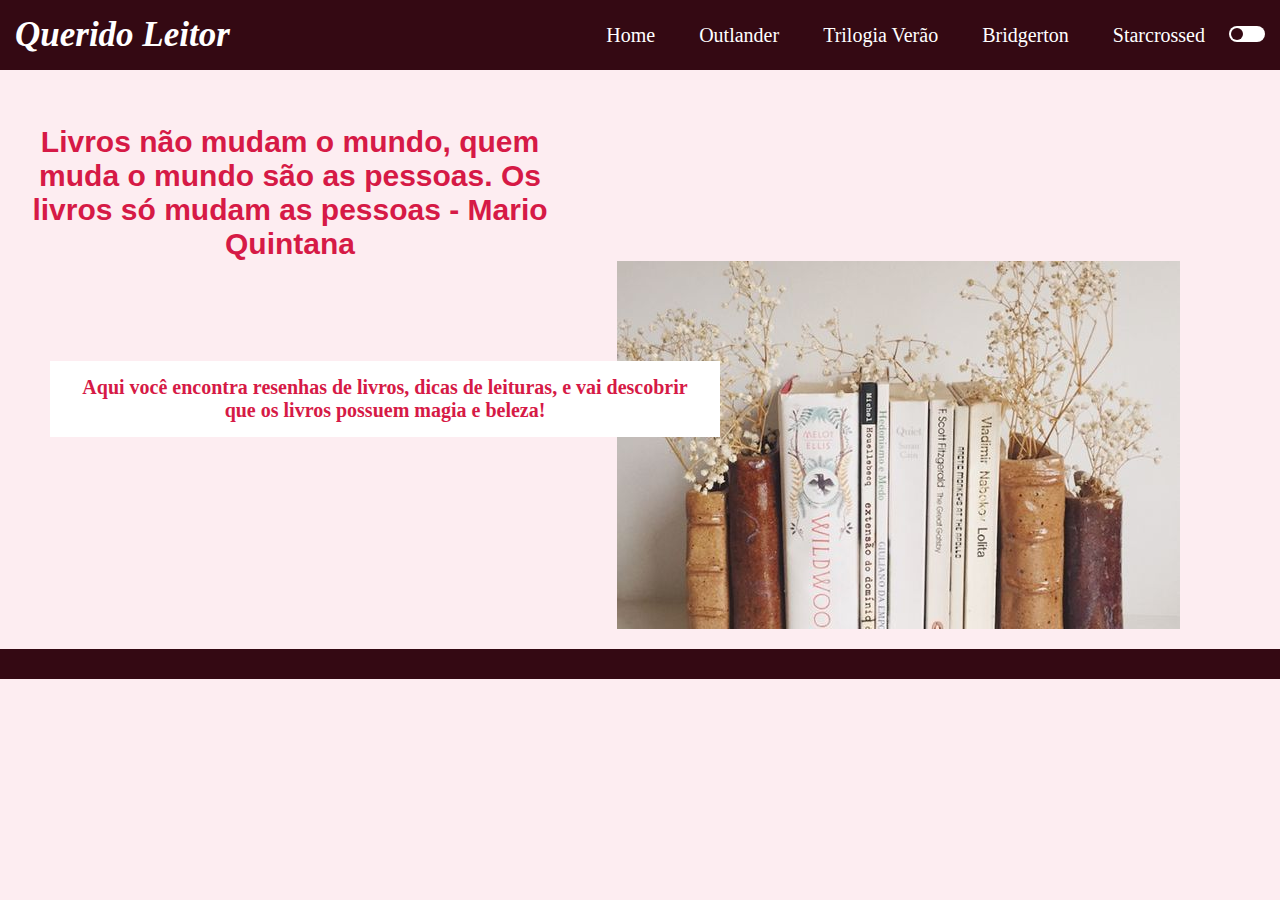
<file: index.html>
<!DOCTYPE html>
<html lang="pt-br">

<head>
  <meta charset="utf-8" />
  <meta name="description" content="Site sobre resumo de livros">
  <meta name="keywords" content="Livros, sinopse, romance">
  <meta name="author" content="Yasmin Leite">
  <meta name="viewport" content="width=device-width, initial-scale=1.0">
  <link rel="icon" href="../img/book.ico" />
  <link rel="stylesheet" href="../css/style.css" id="style">
  <title>Querido Leitor</title>

  <script>
    function changeTheme() {
      var inputDarkMode = document.getElementById('toogle');

      if (inputDarkMode.checked) {
        document.getElementById('style').href = '../css/style-dark.css';
      }
      else {
        document.getElementById('style').href = '../css/style.css';
      }
    }
  </script>

</head>

<body id="modo">
  <div class="container">
    <nav>
      <div class="logo">
        <span>Querido Leitor</span>
      </div>
      <ul>
        <li><a href="index.html" target="_self">Home</a></li>
        <li><a href="../paginas/outlander.html" target="_self">Outlander</a></li>
        <li><a href="../paginas/trilogiaverao.html" target="_self">Trilogia Verão</a></li>
        <li><a href="../paginas/bridgerton.html" target="_self">Bridgerton</a></li>
        <li><a href="../paginas/starcrossed.html" target="_self">Starcrossed</a></li>
        <li>
          <input id="toogle" class="toogle" type="checkbox" NAME="grupo1" onclick="changeTheme()" value="valor1">
          <label for="toogle"></label>
        </li>
      </ul>
    </nav>
  </div>

  <main>
    <h3>
      Livros não mudam o mundo, quem muda o mundo são as pessoas.
      Os livros só mudam as pessoas - Mario Quintana
    </h3>

    <h1 class="inicio">
      Aqui você encontra resenhas de livros, dicas de leituras,
      e vai descobrir que os livros possuem magia e beleza!
    </h1>

    <img class="img1" src="../img/livro6.jpg" alt="livros em uma estante">
  </main>

  <footer> </footer>

</body>

</html>
</file>
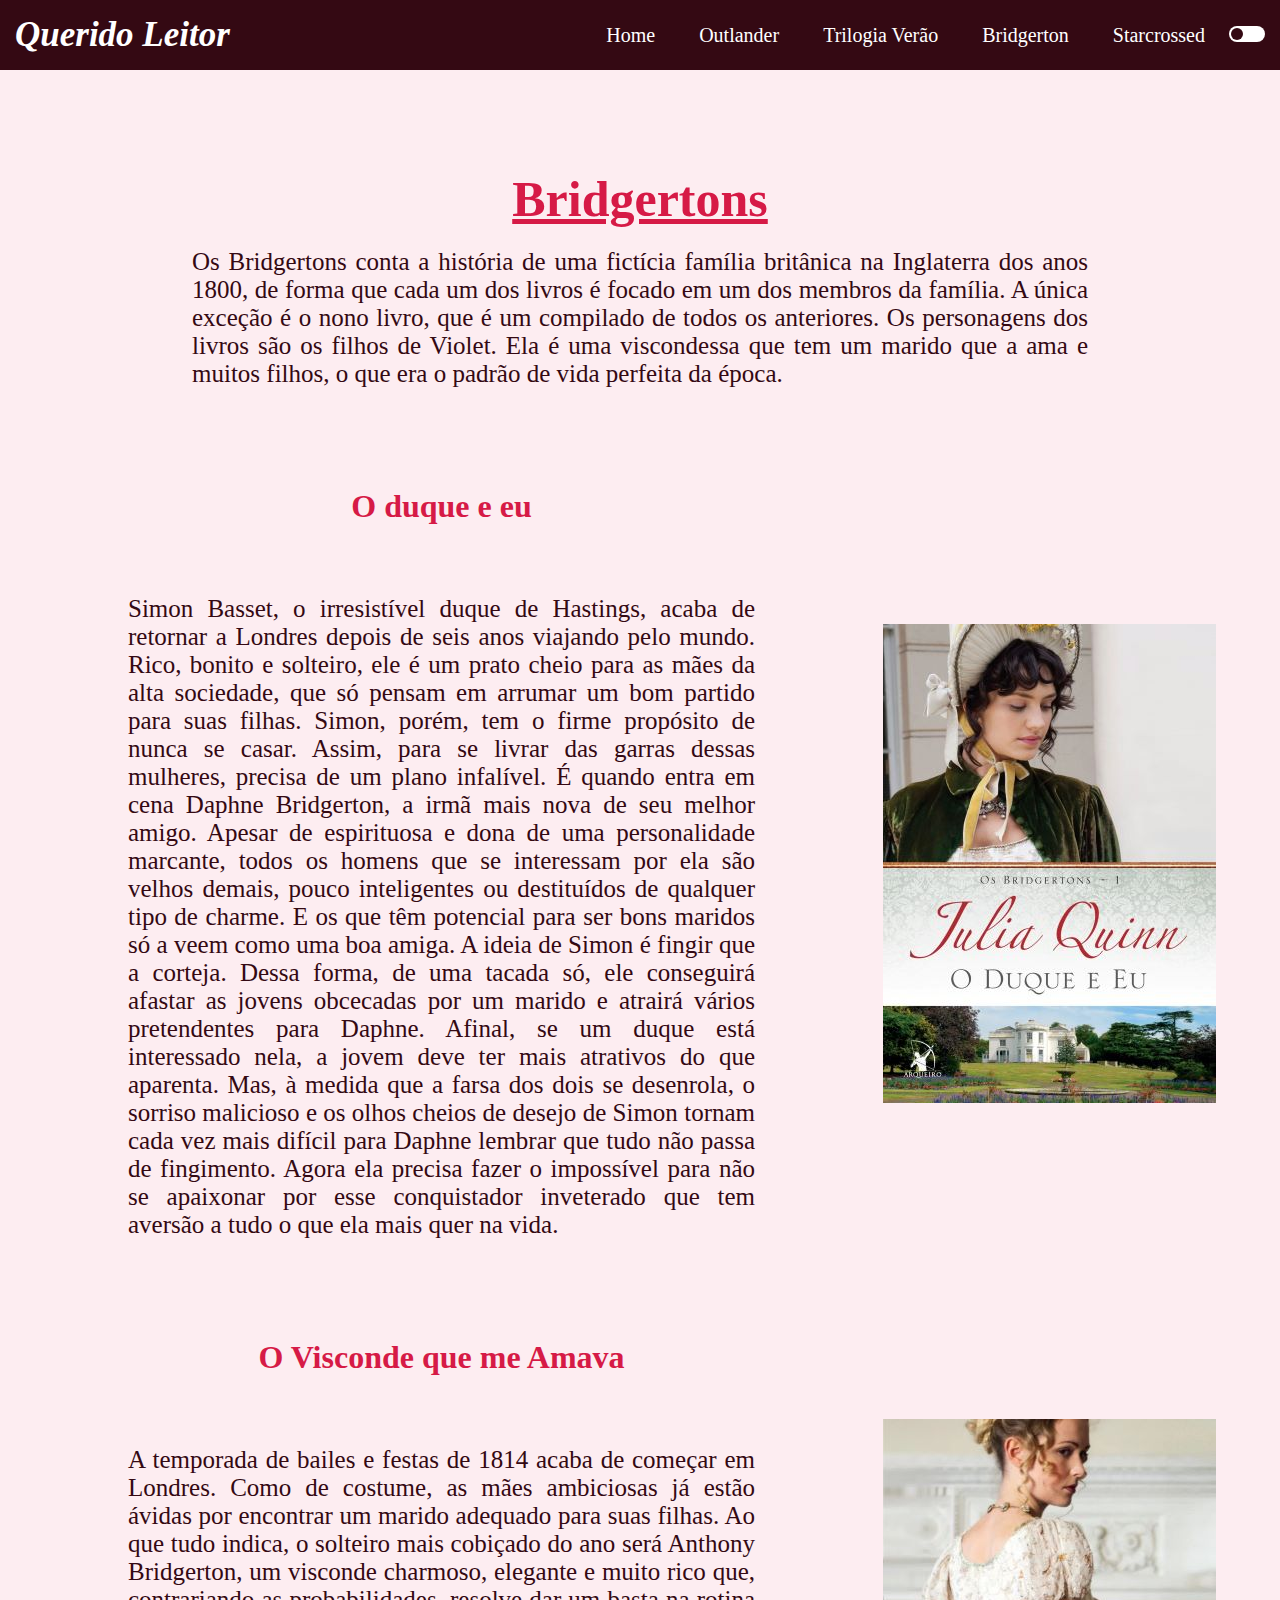
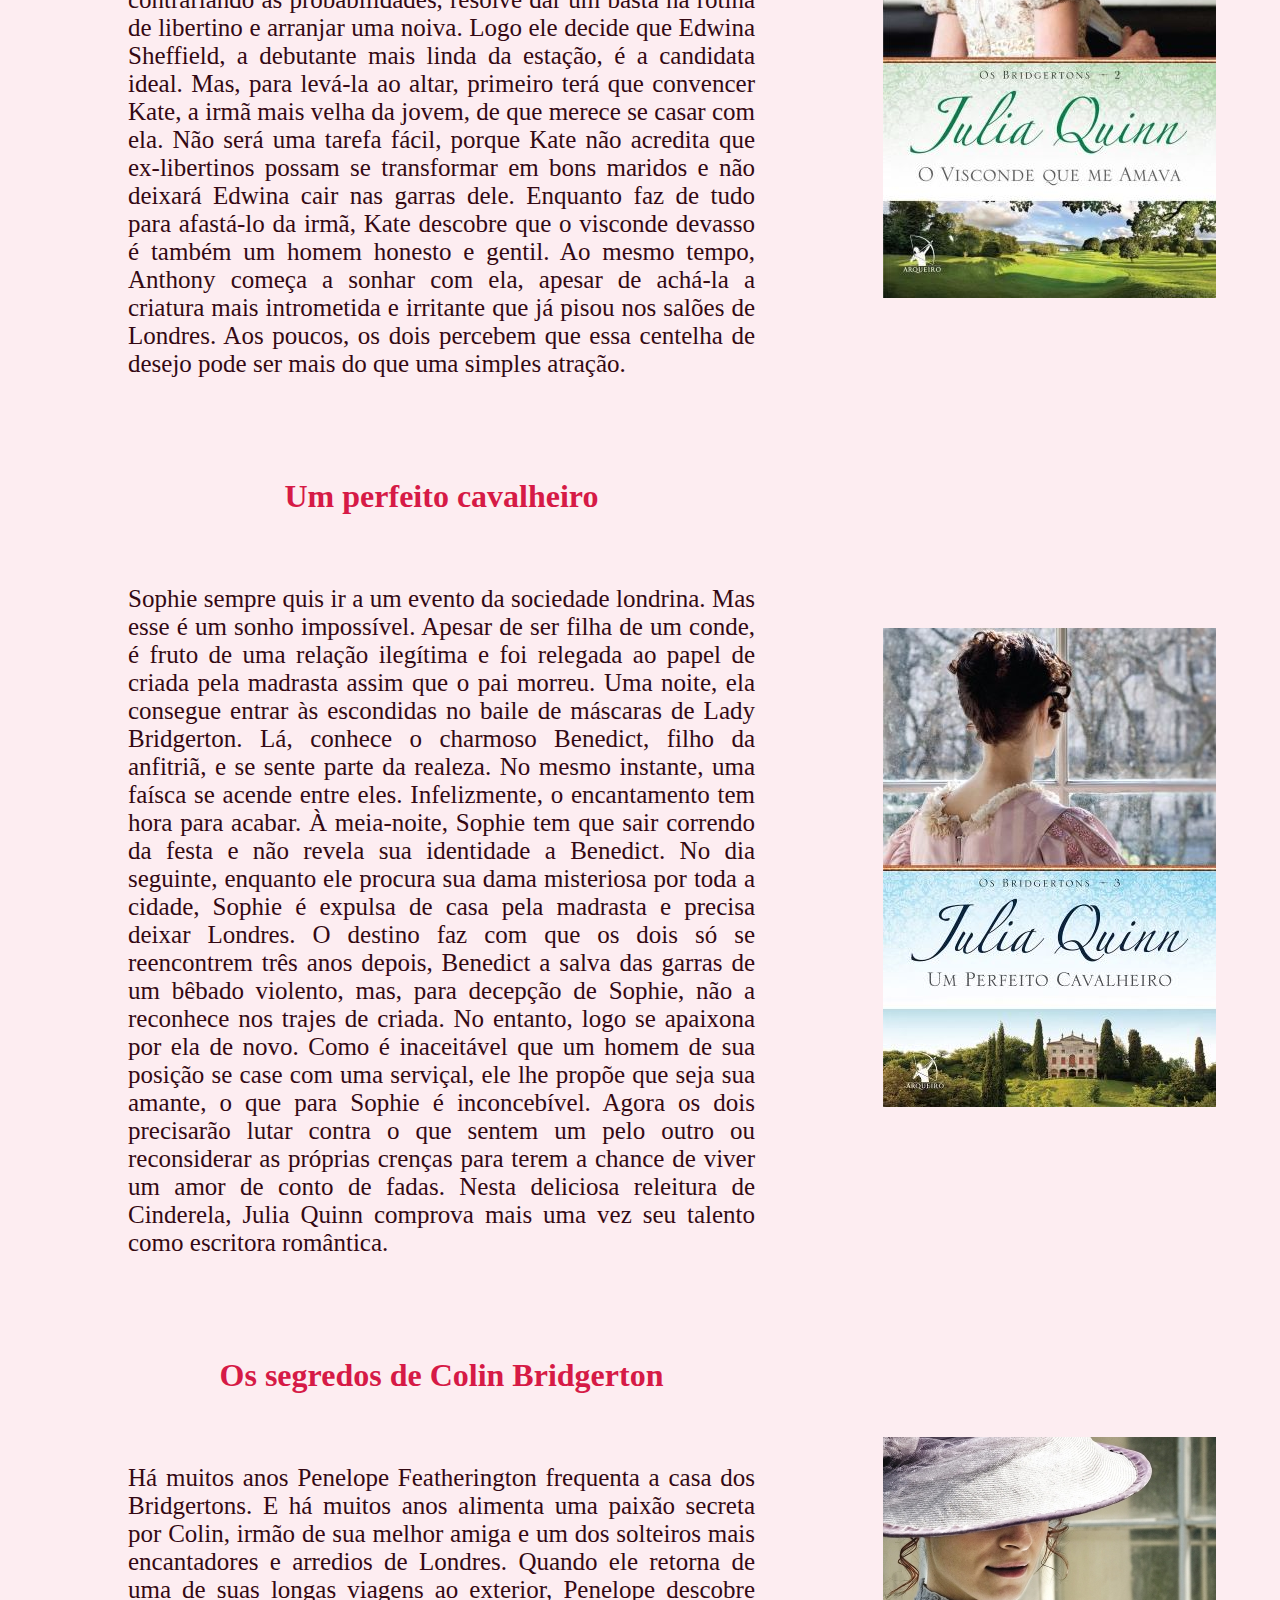
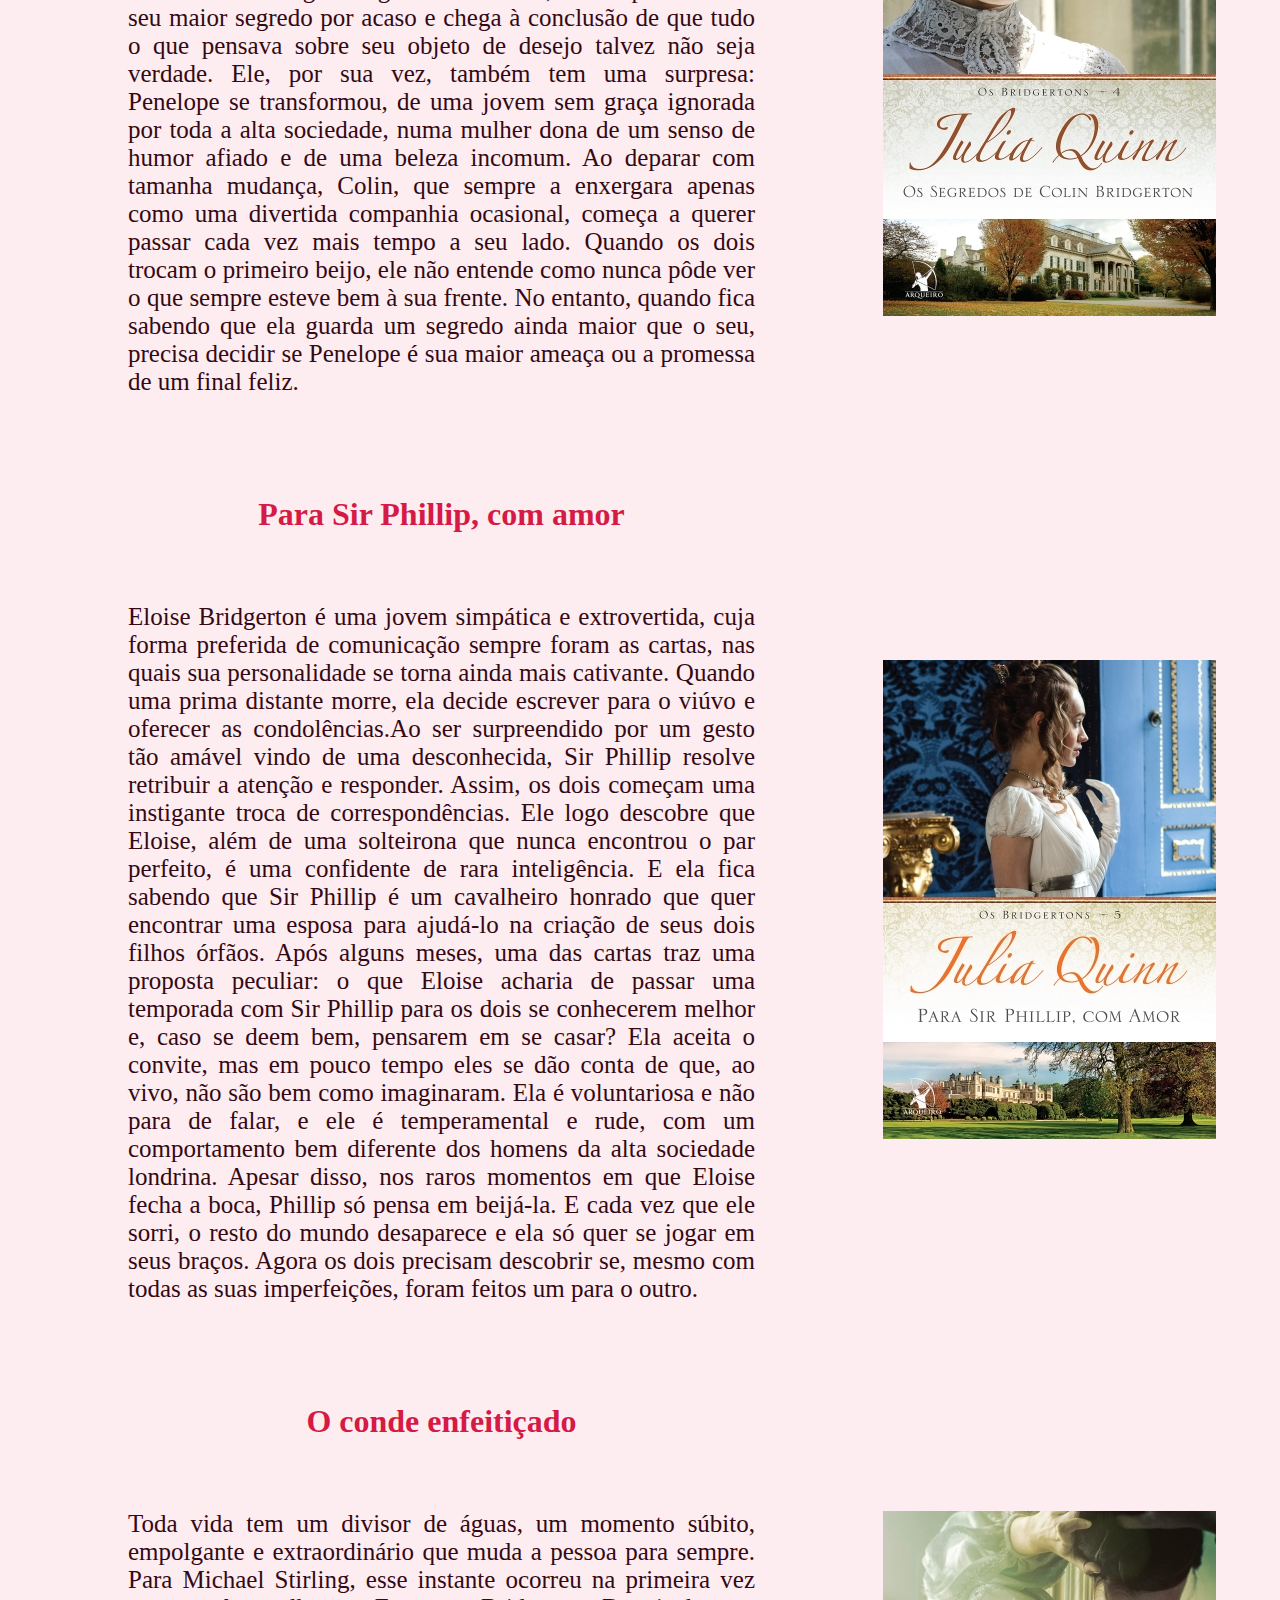
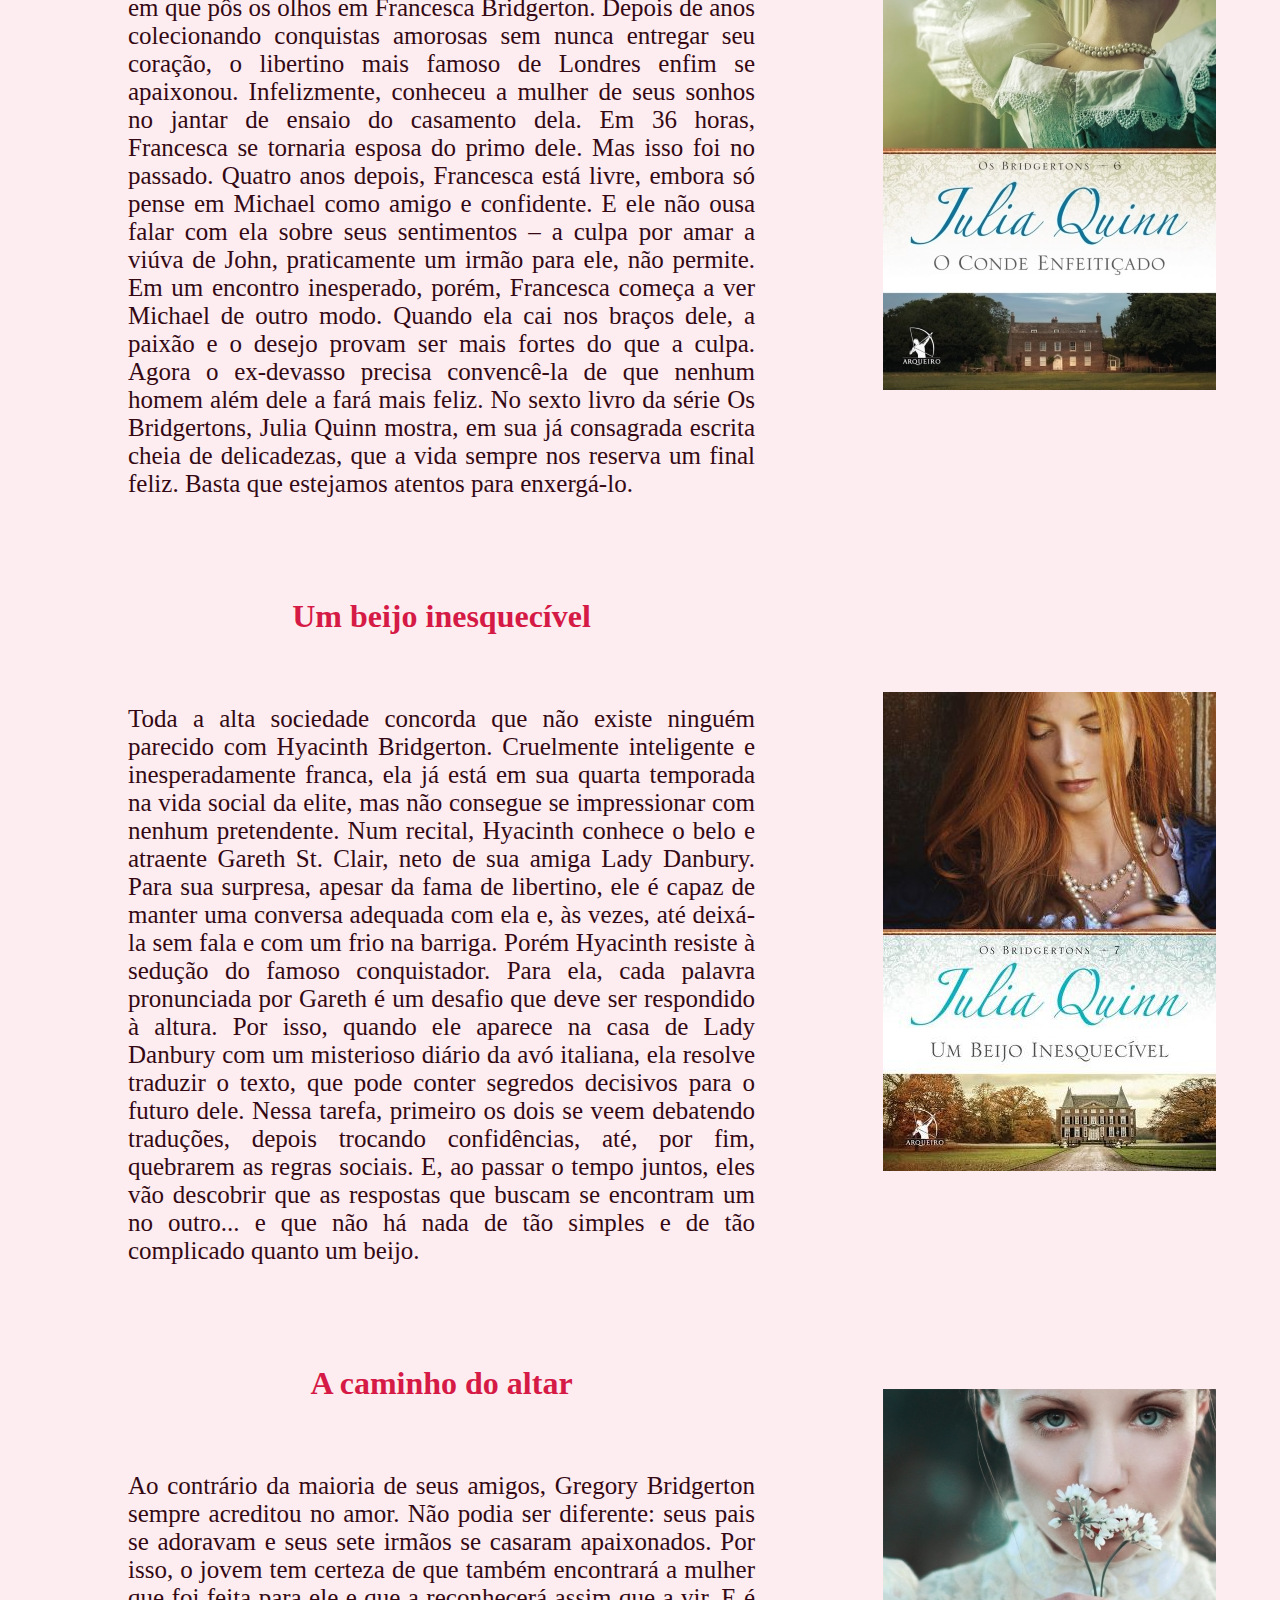
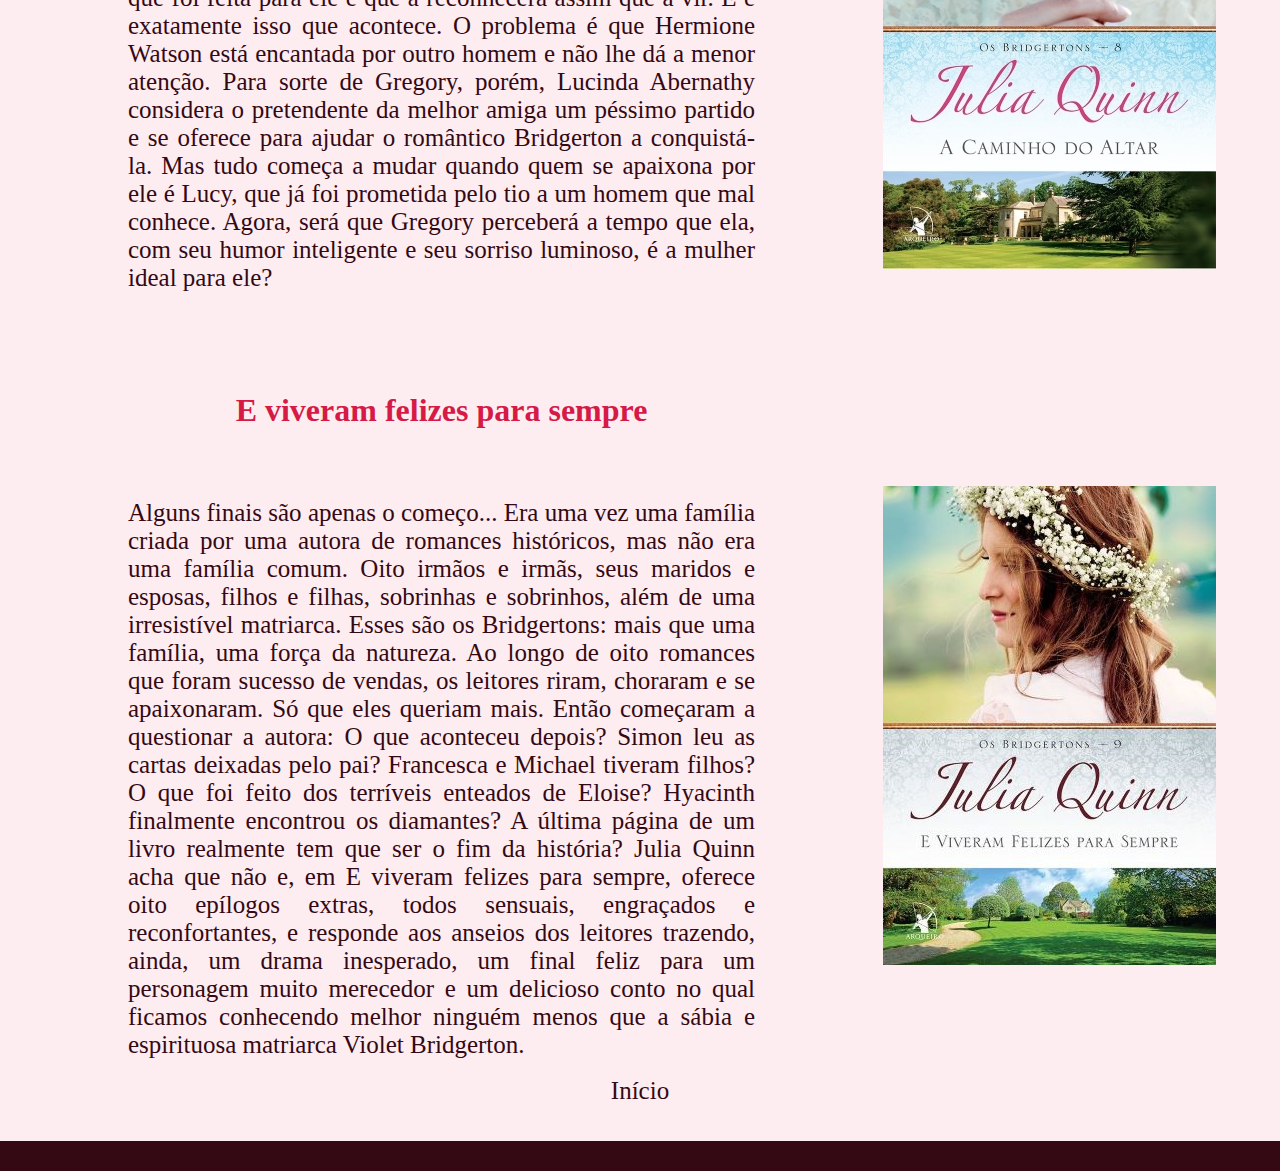
<file: paginas/bridgerton.html>
<!DOCTYPE html>
<html lang="pt-br">

<head>
  <meta charset="utf-8" />
  <link rel="icon" href="../img/book.ico" />
  <link rel="stylesheet" href="../css/style.css" id="style">
  <title>Bridgerton</title>

  <script>
    function changeTheme() {
      var inputDarkMode = document.getElementById('toogle');

      if (inputDarkMode.checked) {
        document.getElementById('style').href = '../css/style-dark.css';
      }
      else {
        document.getElementById('style').href = '../css/style.css';
      }
    }
  </script>

</head>

<body id="inicio">
  <div class="container">
    <nav>
      <div class="logo">
        <span>Querido Leitor</span>
      </div>
      <ul>
        <li><a href="../paginas/index.html" target="_self">Home</a></li>
        <li><a href="../paginas/outlander.html" target="_self">Outlander</a></li>
        <li><a href="../paginas/trilogiaverao.html" target="_self">Trilogia Verão</a></li>
        <li><a href="../paginas/bridgerton.html" target="_self">Bridgerton</a></li>
        <li><a href="../paginas/starcrossed.html" target="_self">Starcrossed</a></li>
        <li>
          <input id="toogle" class="toogle" type="checkbox" NAME="grupo1" onclick="changeTheme()" value="valor1">
          <label for="toogle"></label>
        </li>
      </ul>
    </nav>
  </div>
  <main>

    <h1 class="bridgertons"><u>Bridgertons</u></h1>

    <p style="text-align: justify; margin-left: 15%; margin-right: 15%;">
      Os Bridgertons conta a história de uma fictícia família britânica na Inglaterra
      dos anos 1800, de forma que cada um dos livros é focado em um dos membros da
      família. A única exceção é o nono livro, que é um compilado de todos os anteriores.
      Os personagens dos livros são os filhos de Violet. Ela é uma viscondessa que tem
      um marido que a ama e muitos filhos, o que era o padrão de vida perfeita da época.
    </p>


    <div class="container2">
      <div class="livros">
        <h1>O duque e eu</h1>

        <p>
          Simon Basset, o irresistível duque de Hastings, acaba de retornar a Londres
          depois de seis anos viajando pelo mundo. Rico, bonito e solteiro, ele é um
          prato cheio para as mães da alta sociedade, que só pensam em arrumar um bom
          partido para suas filhas. Simon, porém, tem o firme propósito de nunca se casar.
          Assim, para se livrar das garras dessas mulheres, precisa de um plano infalível.
          É quando entra em cena Daphne Bridgerton, a irmã mais nova de seu melhor amigo.
          Apesar de espirituosa e dona de uma personalidade marcante, todos os homens que
          se interessam por ela são velhos demais, pouco inteligentes ou destituídos de
          qualquer tipo de charme. E os que têm potencial para ser bons maridos só a veem
          como uma boa amiga. A ideia de Simon é fingir que a corteja. Dessa forma, de uma
          tacada só, ele conseguirá afastar as jovens obcecadas por um marido e atrairá vários
          pretendentes para Daphne. Afinal, se um duque está interessado nela, a jovem deve
          ter mais atrativos do que aparenta. Mas, à medida que a farsa dos dois se desenrola,
          o sorriso malicioso e os olhos cheios de desejo de Simon tornam cada vez mais difícil
          para Daphne lembrar que tudo não passa de fingimento. Agora ela precisa fazer o
          impossível para não se apaixonar por esse conquistador inveterado que tem aversão a
          tudo o que ela mais quer na vida.
        </p>
      </div>
      <img src="../img/bridgerton.jpg" alt="Clarie e Jaime" />
    </div>

    <div class="container2">
      <div class="livros">
        <h1>O Visconde que me Amava</h1>

        <p>
          A temporada de bailes e festas de 1814 acaba de começar em Londres. Como de
          costume, as mães ambiciosas já estão ávidas por encontrar um marido adequado
          para suas filhas. Ao que tudo indica, o solteiro mais cobiçado do ano será
          Anthony Bridgerton, um visconde charmoso, elegante e muito rico que, contrariando
          as probabilidades, resolve dar um basta na rotina de libertino e arranjar uma
          noiva. Logo ele decide que Edwina Sheffield, a debutante mais linda da estação,
          é a candidata ideal. Mas, para levá-la ao altar, primeiro terá que convencer
          Kate, a irmã mais velha da jovem, de que merece se casar com ela. Não será
          uma tarefa fácil, porque Kate não acredita que ex-libertinos possam se transformar
          em bons maridos e não deixará Edwina cair nas garras dele. Enquanto faz de tudo
          para afastá-lo da irmã, Kate descobre que o visconde devasso é também um homem
          honesto e gentil. Ao mesmo tempo, Anthony começa a sonhar com ela, apesar de
          achá-la a criatura mais intrometida e irritante que já pisou nos salões de
          Londres. Aos poucos, os dois percebem que essa centelha de desejo pode ser
          mais do que uma simples atração.
        </p>
      </div>
      <img src="../img/bridgerton1.jpg" alt="Clarie e Jaime" />
    </div>

    <div class="container2">
      <div class="livros">
        <h1>Um perfeito cavalheiro</h1>

        <p>
          Sophie sempre quis ir a um evento da sociedade londrina. Mas esse é um sonho
          impossível. Apesar de ser filha de um conde, é fruto de uma relação ilegítima
          e foi relegada ao papel de criada pela madrasta assim que o pai morreu. Uma
          noite, ela consegue entrar às escondidas no baile de máscaras de Lady Bridgerton.
          Lá, conhece o charmoso Benedict, filho da anfitriã, e se sente parte da realeza.
          No mesmo instante, uma faísca se acende entre eles. Infelizmente, o encantamento
          tem hora para acabar. À meia-noite, Sophie tem que sair correndo da festa e não
          revela sua identidade a Benedict. No dia seguinte, enquanto ele procura sua dama
          misteriosa por toda a cidade, Sophie é expulsa de casa pela madrasta e precisa
          deixar Londres. O destino faz com que os dois só se reencontrem três anos depois,
          Benedict a salva das garras de um bêbado violento, mas, para decepção de Sophie,
          não a reconhece nos trajes de criada. No entanto, logo se apaixona por ela de novo.
          Como é inaceitável que um homem de sua posição se case com uma serviçal, ele lhe
          propõe que seja sua amante, o que para Sophie é inconcebível. Agora os dois precisarão
          lutar contra o que sentem um pelo outro ou reconsiderar as próprias crenças para terem
          a chance de viver um amor de conto de fadas. Nesta deliciosa releitura de Cinderela,
          Julia Quinn comprova mais uma vez seu talento como escritora romântica.
        </p>
      </div>
      <img src="../img/bridgerton2.jpg" alt="Clarie e Jaime" />
    </div>

    <div class="container2">
      <div class="livros">
        <h1>Os segredos de Colin Bridgerton</h1>

        <p>
          Há muitos anos Penelope Featherington frequenta a casa dos Bridgertons. E
          há muitos anos alimenta uma paixão secreta por Colin, irmão de sua melhor
          amiga e um dos solteiros mais encantadores e arredios de Londres. Quando
          ele retorna de uma de suas longas viagens ao exterior, Penelope descobre
          seu maior segredo por acaso e chega à conclusão de que tudo o que pensava
          sobre seu objeto de desejo talvez não seja verdade. Ele, por sua vez,
          também tem uma surpresa: Penelope se transformou, de uma jovem sem graça
          ignorada por toda a alta sociedade, numa mulher dona de um senso de humor
          afiado e de uma beleza incomum. Ao deparar com tamanha mudança, Colin, que
          sempre a enxergara apenas como uma divertida companhia ocasional, começa
          a querer passar cada vez mais tempo a seu lado. Quando os dois trocam o
          primeiro beijo, ele não entende como nunca pôde ver o que sempre esteve bem
          à sua frente. No entanto, quando fica sabendo que ela guarda um segredo ainda
          maior que o seu, precisa decidir se Penelope é sua maior ameaça ou a promessa
          de um final feliz.
        </p>
      </div>
      <img src="../img/bridgerton3.jpg" alt="Clarie e Jaime" />
    </div>

    <div class="container2">
      <div class="livros">
        <h1>Para Sir Phillip, com amor</h1>

        <p>
          Eloise Bridgerton é uma jovem simpática e extrovertida, cuja forma preferida
          de comunicação sempre foram as cartas, nas quais sua personalidade se torna
          ainda mais cativante. Quando uma prima distante morre, ela decide escrever
          para o viúvo e oferecer as condolências.Ao ser surpreendido por um gesto tão
          amável vindo de uma desconhecida, Sir Phillip resolve retribuir a atenção e
          responder. Assim, os dois começam uma instigante troca de correspondências.
          Ele logo descobre que Eloise, além de uma solteirona que nunca encontrou o
          par perfeito, é uma confidente de rara inteligência. E ela fica sabendo que
          Sir Phillip é um cavalheiro honrado que quer encontrar uma esposa para ajudá-lo
          na criação de seus dois filhos órfãos. Após alguns meses, uma das cartas traz
          uma proposta peculiar: o que Eloise acharia de passar uma temporada com Sir
          Phillip para os dois se conhecerem melhor e, caso se deem bem, pensarem em se
          casar? Ela aceita o convite, mas em pouco tempo eles se dão conta de que, ao
          vivo, não são bem como imaginaram. Ela é voluntariosa e não para de falar, e
          ele é temperamental e rude, com um comportamento bem diferente dos homens da
          alta sociedade londrina. Apesar disso, nos raros momentos em que Eloise fecha
          a boca, Phillip só pensa em beijá-la. E cada vez que ele sorri, o resto do
          mundo desaparece e ela só quer se jogar em seus braços. Agora os dois precisam
          descobrir se, mesmo com todas as suas imperfeições, foram feitos um para o outro.
        </p>
      </div>
      <img src="../img/bridgerton4.jpg" alt="Clarie e Jaime" />
    </div>

    <div class="container2">
      <div class="livros">
        <h1>O conde enfeitiçado</h1>

        <p>
          Toda vida tem um divisor de águas, um momento súbito, empolgante e extraordinário
          que muda a pessoa para sempre. Para Michael Stirling, esse instante ocorreu
          na primeira vez em que pôs os olhos em Francesca Bridgerton. Depois de anos
          colecionando conquistas amorosas sem nunca entregar seu coração, o libertino
          mais famoso de Londres enfim se apaixonou. Infelizmente, conheceu a mulher
          de seus sonhos no jantar de ensaio do casamento dela. Em 36 horas, Francesca
          se tornaria esposa do primo dele. Mas isso foi no passado. Quatro anos depois,
          Francesca está livre, embora só pense em Michael como amigo e confidente.
          E ele não ousa falar com ela sobre seus sentimentos – a culpa por amar a viúva
          de John, praticamente um irmão para ele, não permite. Em um encontro inesperado,
          porém, Francesca começa a ver Michael de outro modo. Quando ela cai nos braços
          dele, a paixão e o desejo provam ser mais fortes do que a culpa. Agora o ex-devasso
          precisa convencê-la de que nenhum homem além dele a fará mais feliz. No sexto
          livro da série Os Bridgertons, Julia Quinn mostra, em sua já consagrada escrita
          cheia de delicadezas, que a vida sempre nos reserva um final feliz. Basta que
          estejamos atentos para enxergá-lo.
        </p>
      </div>
      <img src="../img/bridgerton5.jpg" alt="Clarie e Jaime" />
    </div>

    <div class="container2">
      <div class="livros">
        <h1>Um beijo inesquecível</h1>

        <p>
          Toda a alta sociedade concorda que não existe ninguém parecido com Hyacinth
          Bridgerton. Cruelmente inteligente e inesperadamente franca, ela já está em
          sua quarta temporada na vida social da elite, mas não consegue se impressionar
          com nenhum pretendente. Num recital, Hyacinth conhece o belo e atraente Gareth
          St. Clair, neto de sua amiga Lady Danbury. Para sua surpresa, apesar da fama de
          libertino, ele é capaz de manter uma conversa adequada com ela e, às vezes, até
          deixá-la sem fala e com um frio na barriga. Porém Hyacinth resiste à sedução do
          famoso conquistador. Para ela, cada palavra pronunciada por Gareth é um desafio
          que deve ser respondido à altura. Por isso, quando ele aparece na casa de Lady
          Danbury com um misterioso diário da avó italiana, ela resolve traduzir o texto,
          que pode conter segredos decisivos para o futuro dele. Nessa tarefa, primeiro os
          dois se veem debatendo traduções, depois trocando confidências, até, por fim,
          quebrarem as regras sociais. E, ao passar o tempo juntos, eles vão descobrir
          que as respostas que buscam se encontram um no outro... e que não há nada de tão
          simples e de tão complicado quanto um beijo.
        </p>
      </div>
      <img src="../img/bridgerton6.jpg" alt="Clarie e Jaime" />
    </div>

    <div class="container2">
      <div class="livros">
        <h1>A caminho do altar</h1>

        <p>
          Ao contrário da maioria de seus amigos, Gregory Bridgerton sempre acreditou
          no amor. Não podia ser diferente: seus pais se adoravam e seus sete irmãos
          se casaram apaixonados. Por isso, o jovem tem certeza de que também encontrará
          a mulher que foi feita para ele e que a reconhecerá assim que a vir. E é
          exatamente isso que acontece. O problema é que Hermione Watson está encantada
          por outro homem e não lhe dá a menor atenção. Para sorte de Gregory, porém,
          Lucinda Abernathy considera o pretendente da melhor amiga um péssimo partido
          e se oferece para ajudar o romântico Bridgerton a conquistá-la. Mas tudo começa
          a mudar quando quem se apaixona por ele é Lucy, que já foi prometida pelo tio a
          um homem que mal conhece. Agora, será que Gregory perceberá a tempo que ela,
          com seu humor inteligente e seu sorriso luminoso, é a mulher ideal para ele?
        </p>
      </div>
      <img src="../img/bridgerton7.jpg" alt="Clarie e Jaime" />
    </div>

    <div class="container2">
      <div class="livros">
        <h1>E viveram felizes para sempre</h1>

        <p>
          Alguns finais são apenas o começo... Era uma vez uma família criada por uma
          autora de romances históricos, mas não era uma família comum. Oito irmãos e irmãs,
          seus maridos e esposas, filhos e filhas, sobrinhas e sobrinhos, além de uma
          irresistível matriarca. Esses são os Bridgertons: mais que uma família, uma
          força da natureza. Ao longo de oito romances que foram sucesso de vendas, os
          leitores riram, choraram e se apaixonaram. Só que eles queriam mais. Então
          começaram a questionar a autora: O que aconteceu depois? Simon leu as cartas
          deixadas pelo pai? Francesca e Michael tiveram filhos? O que foi feito dos
          terríveis enteados de Eloise? Hyacinth finalmente encontrou os diamantes?
          A última página de um livro realmente tem que ser o fim da história? Julia Quinn
          acha que não e, em E viveram felizes para sempre, oferece oito epílogos extras,
          todos sensuais, engraçados e reconfortantes, e responde aos anseios dos leitores
          trazendo, ainda, um drama inesperado, um final feliz para um personagem muito
          merecedor e um delicioso conto no qual ficamos conhecendo melhor ninguém menos
          que a sábia e espirituosa matriarca Violet Bridgerton.
        </p>
      </div>
      <img src="../img/bridgerton8.jpg" alt="Clarie e Jaime" />
    </div>

  </main>

  <br />

  <p class="p-link-final">
    <a class="link-final" href="#inicio">Início</a>
  </p>

  <br />
  <br />

  <footer></footer>
</body>

</html>
</file>
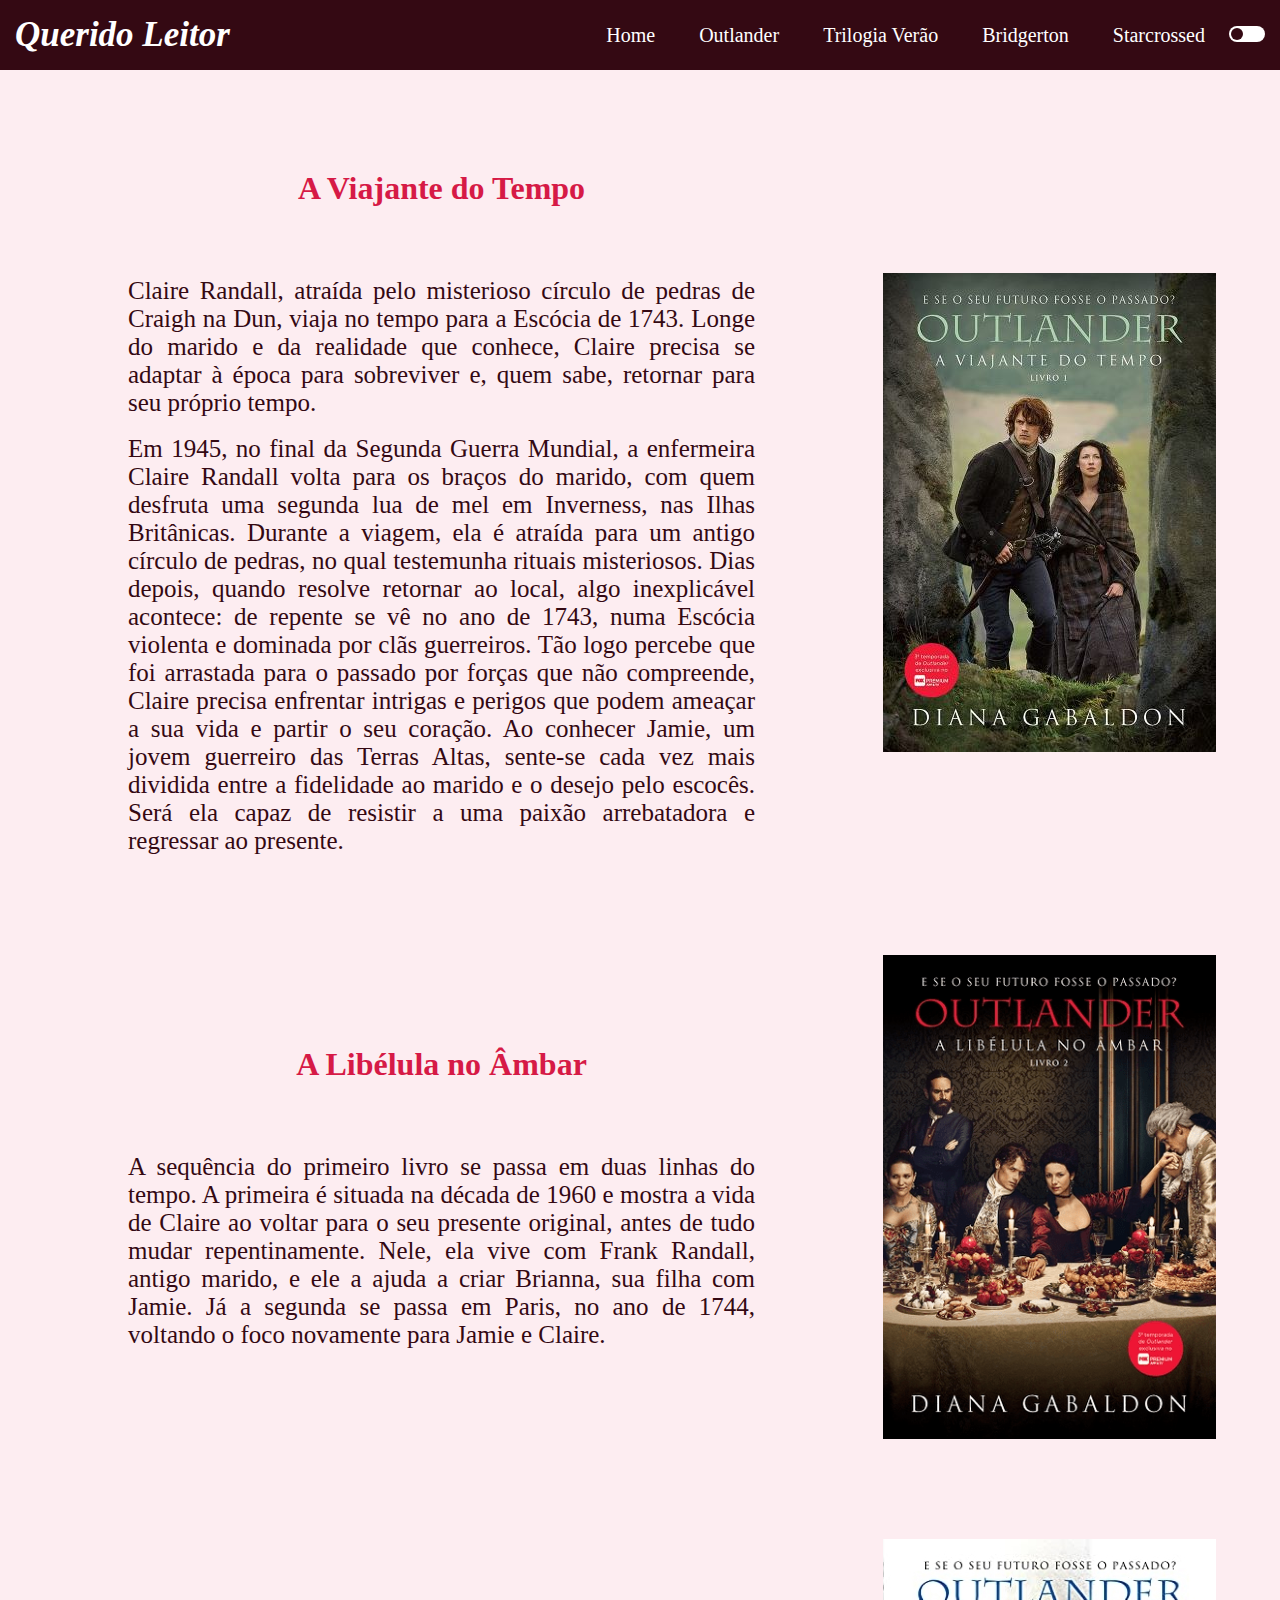
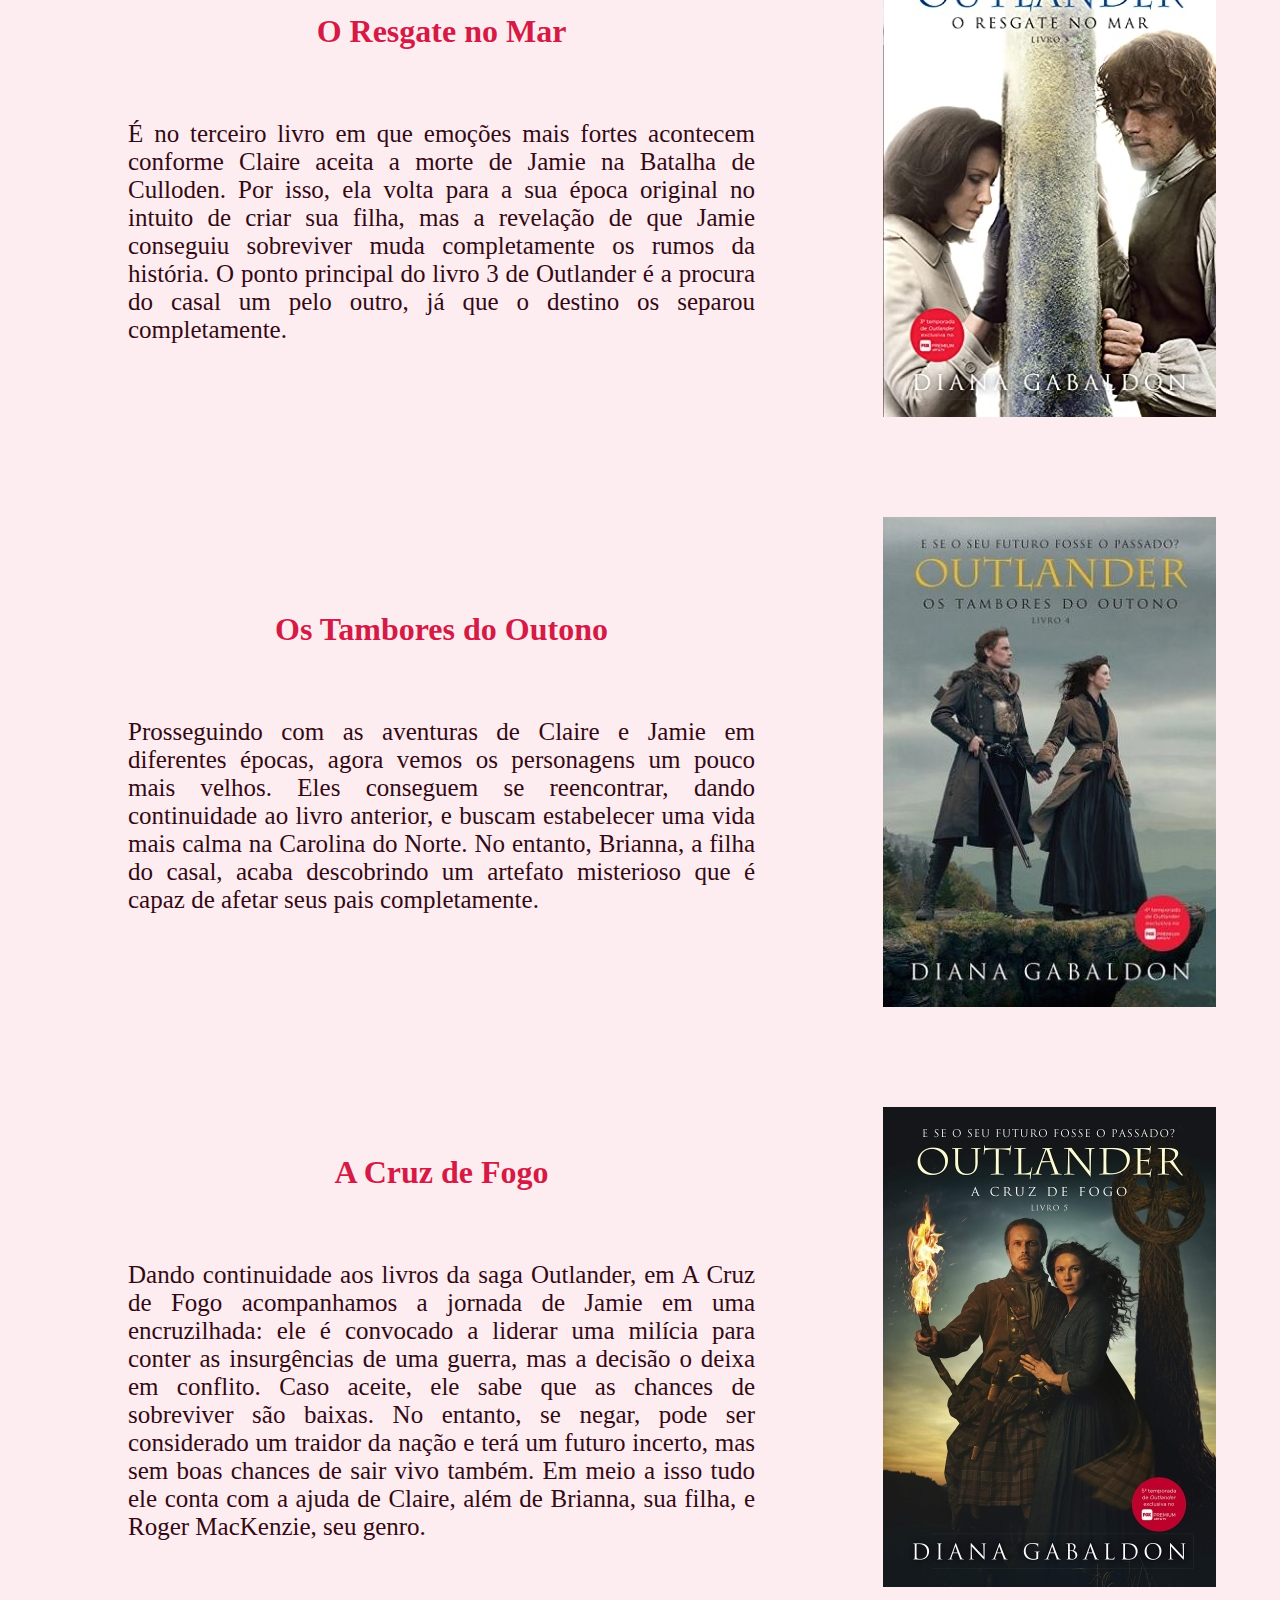
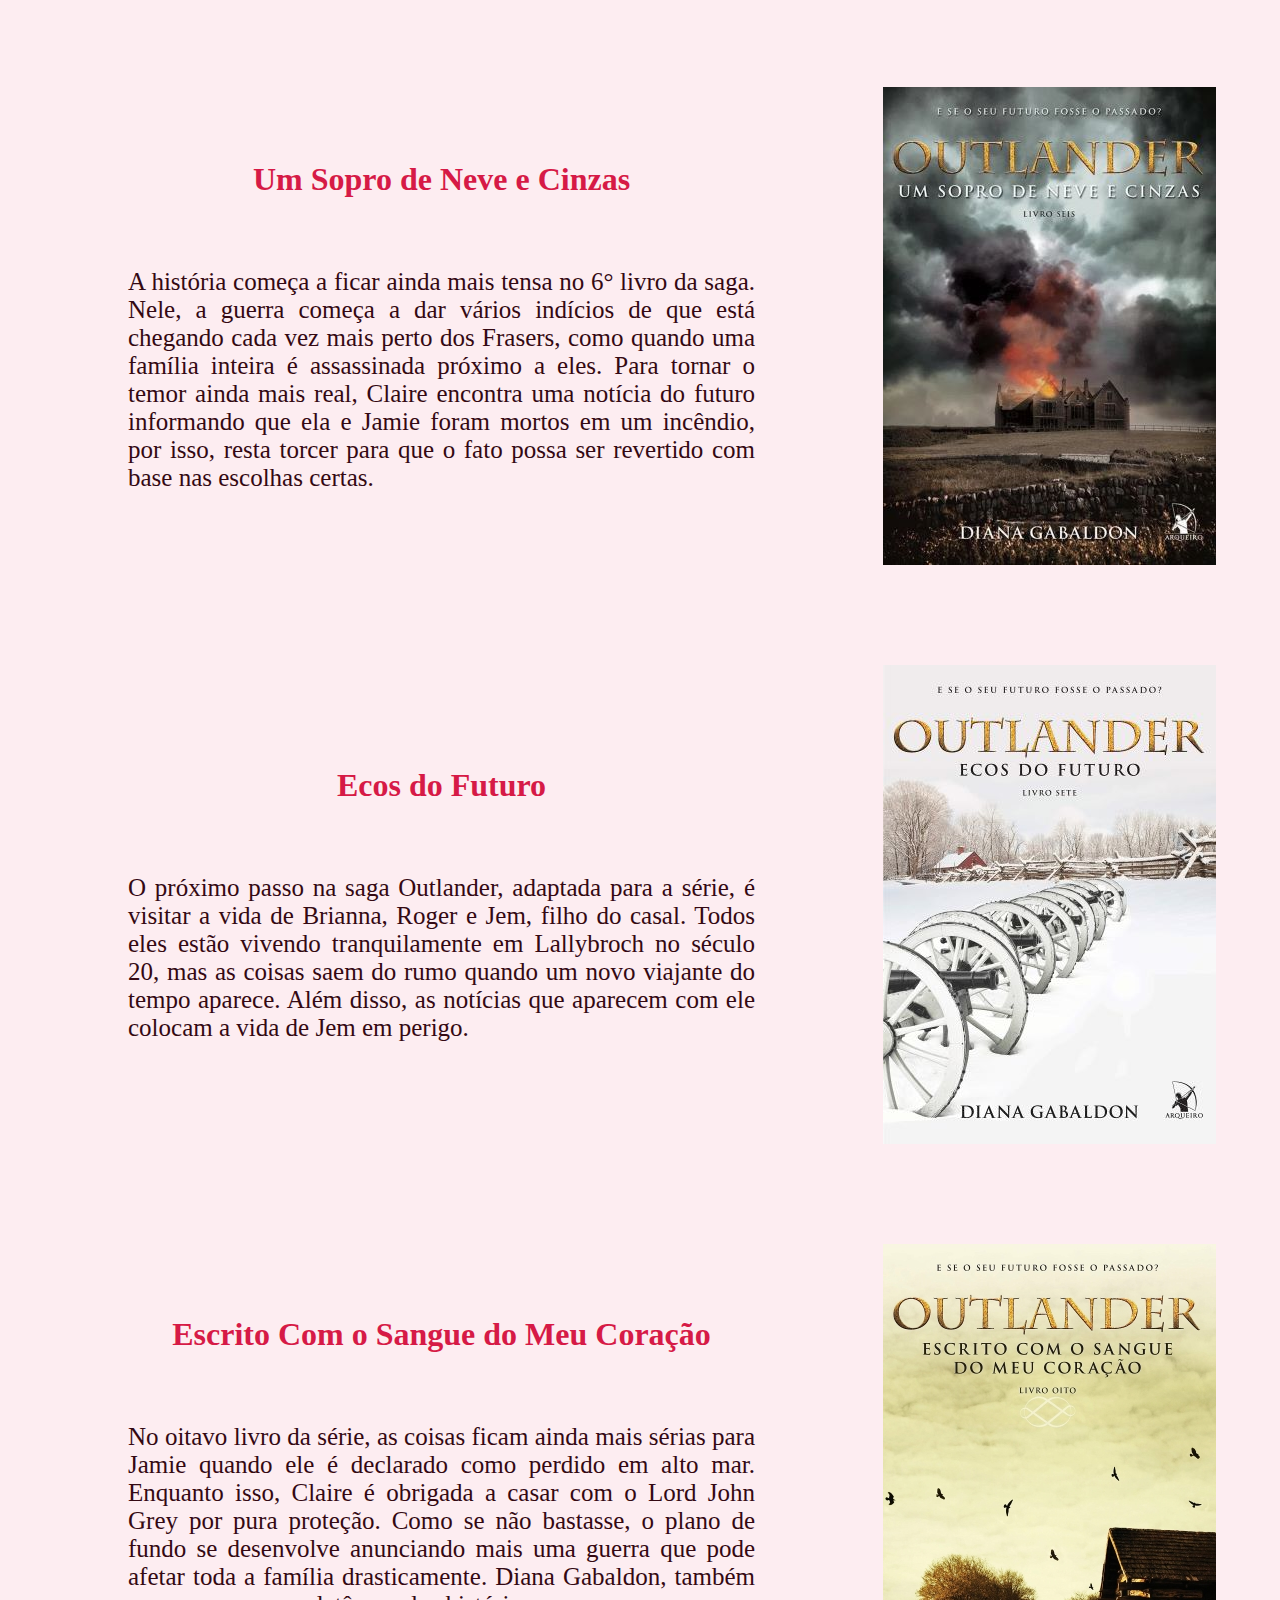
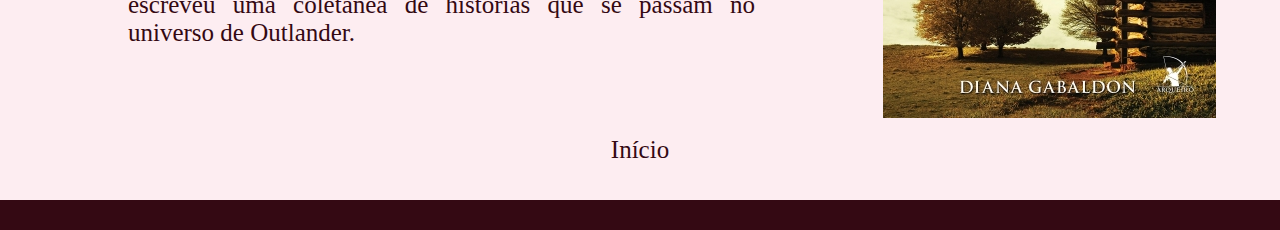
<file: paginas/outlander.html>
<!DOCTYPE html>
<html lang="pt-br">

<head>
  <meta charset="utf-8" />
  <link rel="icon" href="../img/book.ico" />
  <link rel="stylesheet" href="../css/style.css" id="style">
  <title>Outlander</title>

  <script>
    function changeTheme() {
      var inputDarkMode = document.getElementById('toogle');

      if (inputDarkMode.checked) {
        document.getElementById('style').href = '../css/style-dark.css';
      }
      else {
        document.getElementById('style').href = '../css/style.css';
      }
    }
  </script>

</head>

<body id="inicio">
  <div class="container">
    <nav>
      <div class="logo">
        <span>Querido Leitor</span>
      </div>
      <ul>
        <li><a href="../paginas/index.html" target="_self">Home</a></li>
        <li><a href="../paginas/outlander.html" target="_self">Outlander</a></li>
        <li><a href="../paginas/trilogiaverao.html" target="_self">Trilogia Verão</a></li>
        <li><a href="../paginas/bridgerton.html" target="_self">Bridgerton</a></li>
        <li><a href="../paginas/starcrossed.html" target="_self">Starcrossed</a></li>
        <li>
          <input id="toogle" class="toogle" type="checkbox" NAME="grupo1" onclick="changeTheme()" value="valor1">
          <label for="toogle"></label>
        </li>
      </ul>
    </nav>
  </div>
  <main>

    <div class="container2">
      <div class="livros">
        <h1>A Viajante do Tempo</h1>

        <p>
          Claire Randall, atraída pelo misterioso círculo de pedras de Craigh na Dun,
          viaja no tempo para a Escócia de 1743. Longe do marido e da realidade que
          conhece, Claire precisa se adaptar à época para sobreviver e, quem sabe,
          retornar para seu próprio tempo.
        </p><br />

        <p>
          Em 1945, no final da Segunda Guerra Mundial, a enfermeira Claire Randall volta
          para os braços do marido, com quem desfruta uma segunda lua de mel em Inverness,
          nas Ilhas Britânicas. Durante a viagem, ela é atraída para um antigo círculo de
          pedras, no qual testemunha rituais misteriosos. Dias depois, quando resolve retornar
          ao local, algo inexplicável acontece: de repente se vê no ano de 1743, numa Escócia
          violenta e dominada por clãs guerreiros. Tão logo percebe que foi arrastada para o
          passado por forças que não compreende, Claire precisa enfrentar intrigas e perigos
          que podem ameaçar a sua vida e partir o seu coração. Ao conhecer Jamie, um jovem
          guerreiro das Terras Altas, sente-se cada vez mais dividida entre a fidelidade ao marido
          e o desejo pelo escocês. Será ela capaz de resistir a uma paixão arrebatadora e regressar
          ao presente.
        </p>
      </div>

      <img src="../img/outlander.jpg" alt="Livro - A viajante do tempo" />
    </div>

    <div class="container2">
      <div class="livros">
        <h1>A Libélula no Âmbar</h1>

        <p>
          A sequência do primeiro livro se passa em duas linhas do tempo. A primeira é
          situada na década de 1960 e mostra a vida de Claire ao voltar para o seu
          presente original, antes de tudo mudar repentinamente. Nele, ela vive com
          Frank Randall, antigo marido, e ele a ajuda a criar Brianna, sua filha com Jamie.
          Já a segunda se passa em Paris, no ano de 1744, voltando o foco novamente para
          Jamie e Claire.
        </p>
      </div>

      <img src="../img/outlander2.png" alt="Livro - A Libélula do Âmbar" />
    </div>

    <div class="container2">
      <div class="livros">
        <h1>O Resgate no Mar</h1>

        <p>
          É no terceiro livro em que emoções mais fortes acontecem conforme Claire
          aceita a morte de Jamie na Batalha de Culloden. Por isso, ela volta para
          a sua época original no intuito de criar sua filha, mas a revelação de que
          Jamie conseguiu sobreviver muda completamente os rumos da história. O ponto
          principal do livro 3 de Outlander é a procura do casal um pelo outro, já
          que o destino os separou completamente.
        </p>
      </div>

      <img src="../img/outlander3.jpg" alt="Livro - O Resgate no Mar" />
    </div>

    <div class="container2">
      <div class="livros">
        <h1>Os Tambores do Outono</h1>

        <p>
          Prosseguindo com as aventuras de Claire e Jamie em diferentes épocas,
          agora vemos os personagens um pouco mais velhos. Eles conseguem se
          reencontrar, dando continuidade ao livro anterior, e buscam estabelecer
          uma vida mais calma na Carolina do Norte. No entanto, Brianna, a filha
          do casal, acaba descobrindo um artefato misterioso que é capaz de afetar
          seus pais completamente.
        </p>
      </div>

      <img src="../img/outlander4.jpg" alt="Livro - Os Tambores do Outono" />
    </div>

    <div class="container2">
      <div class="livros">
        <h1>A Cruz de Fogo</h1>

        <p>
          Dando continuidade aos livros da saga Outlander, em A Cruz de Fogo acompanhamos
          a jornada de Jamie em uma encruzilhada: ele é convocado a liderar uma milícia
          para conter as insurgências de uma guerra, mas a decisão o deixa em conflito.
          Caso aceite, ele sabe que as chances de sobreviver são baixas. No entanto,
          se negar, pode ser considerado um traidor da nação e terá um futuro incerto,
          mas sem boas chances de sair vivo também. Em meio a isso tudo ele conta com
          a ajuda de Claire, além de Brianna, sua filha, e Roger MacKenzie, seu genro.
        </p>
      </div>

      <img src="../img/outlander5.jpg" alt="A Cruz de Fogo" />
    </div>

    <div class="container2">
      <div class="livros">
        <h1>Um Sopro de Neve e Cinzas</h1>

        <p>
          A história começa a ficar ainda mais tensa no 6° livro da saga. Nele,
          a guerra começa a dar vários indícios de que está chegando cada vez
          mais perto dos Frasers, como quando uma família inteira é assassinada
          próximo a eles. Para tornar o temor ainda mais real, Claire encontra
          uma notícia do futuro informando que ela e Jamie foram mortos em um
          incêndio, por isso, resta torcer para que o fato possa ser revertido
          com base nas escolhas certas.
        </p>
      </div>

      <img src="../img/outlander6.jpg" alt="Um Sopro de Neve e Cinzas" />
    </div>

    <div class="container2">
      <div class="livros">
        <h1>Ecos do Futuro</h1>

        <p>
          O próximo passo na saga Outlander, adaptada para a série, é visitar
          a vida de Brianna, Roger e Jem, filho do casal. Todos eles estão vivendo
          tranquilamente em Lallybroch no século 20, mas as coisas saem do rumo
          quando um novo viajante do tempo aparece. Além disso, as notícias que
          aparecem com ele colocam a vida de Jem em perigo.
        </p>
      </div>

      <img src="../img/outlander7.jpg" alt="Ecos do Futuro" />
    </div>

    <div class="container2">
      <div class="livros">
        <h1>Escrito Com o Sangue do Meu Coração</h1>

        <p>
          No oitavo livro da série, as coisas ficam ainda mais sérias para Jamie
          quando ele é declarado como perdido em alto mar. Enquanto isso, Claire
          é obrigada a casar com o Lord John Grey por pura proteção. Como se não
          bastasse, o plano de fundo se desenvolve anunciando mais uma guerra que
          pode afetar toda a família drasticamente. Diana Gabaldon, também escreveu
          uma coletânea de histórias que se passam no universo de Outlander.
        </p>
      </div>

      <img src="../img/outlander8.jpg" alt="Escrito Com o Sangue do Meu Coração" />
    </div>

  </main>

  <br />

  <p class="p-link-final">
    <a class="link-final" href="#inicio">Início</a>
  </p>

  <br />
  <br />

  <footer></footer>
</body>

</html>
</file>
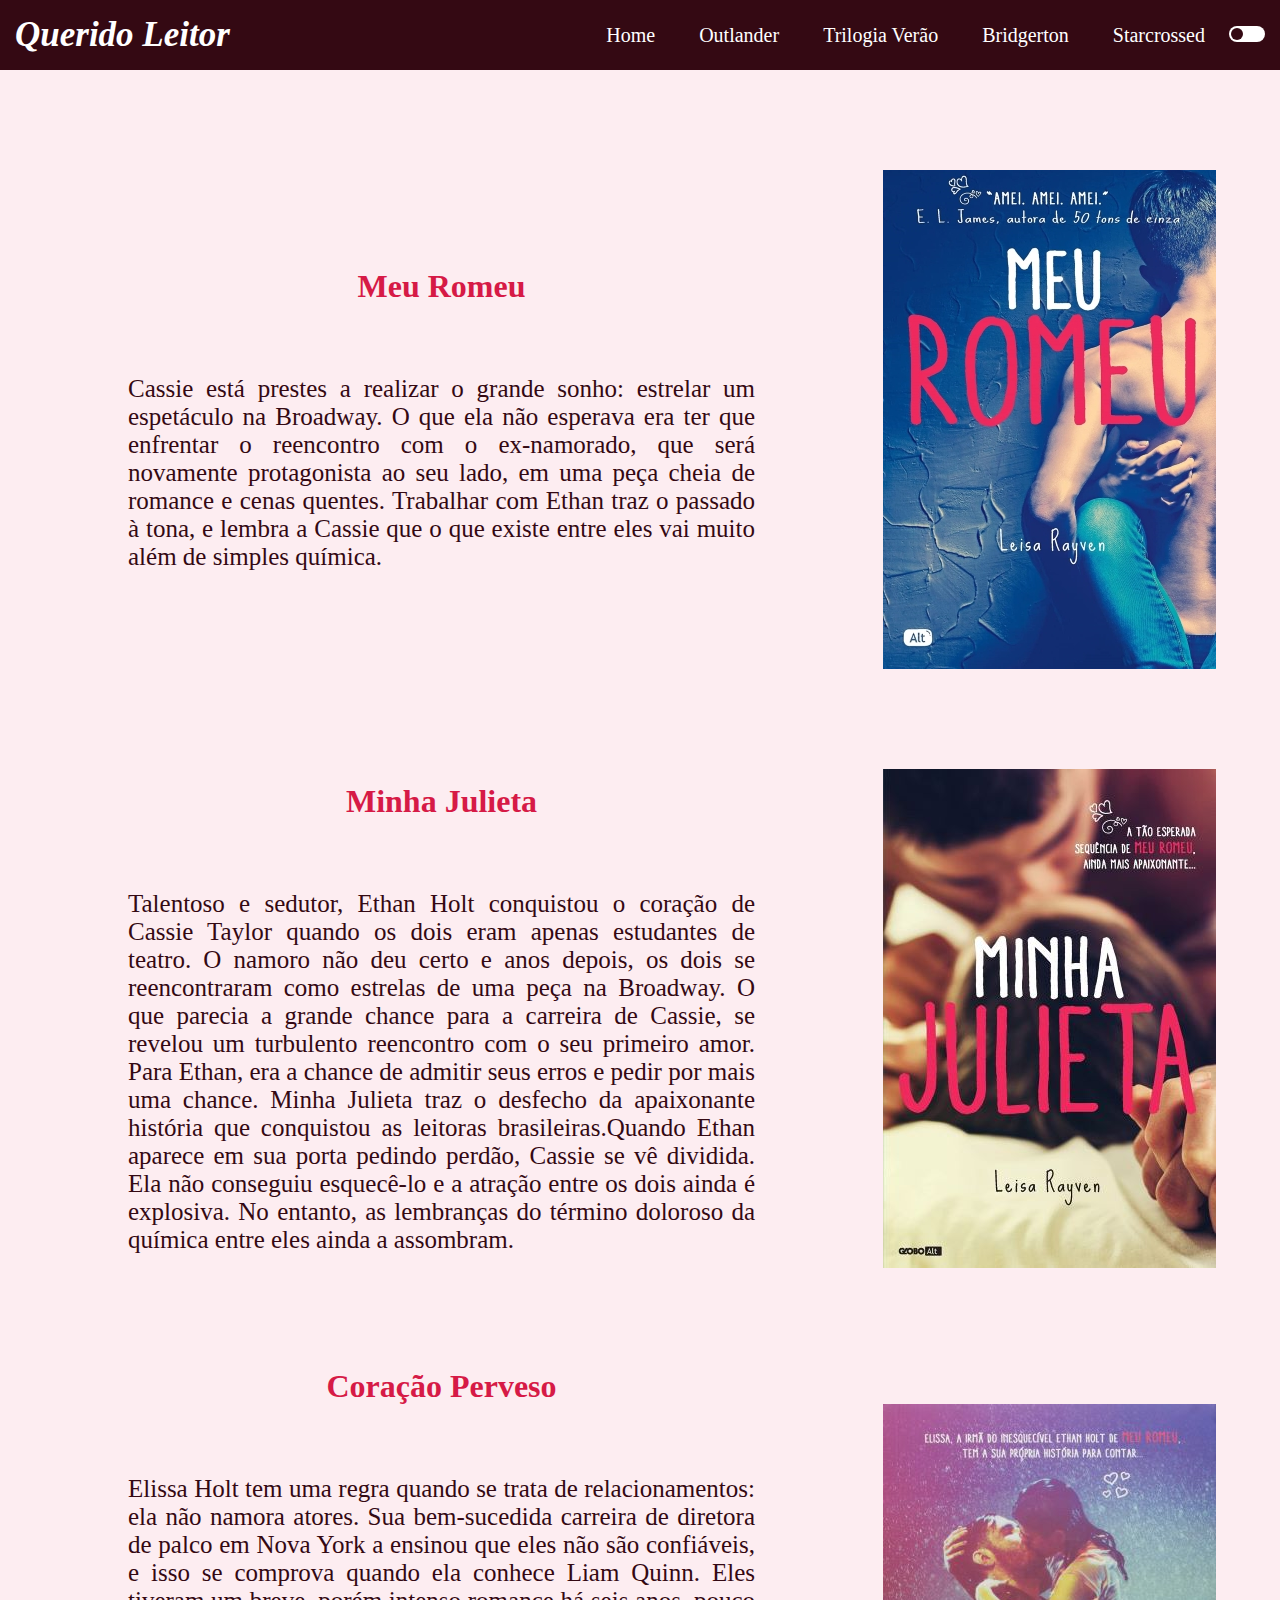
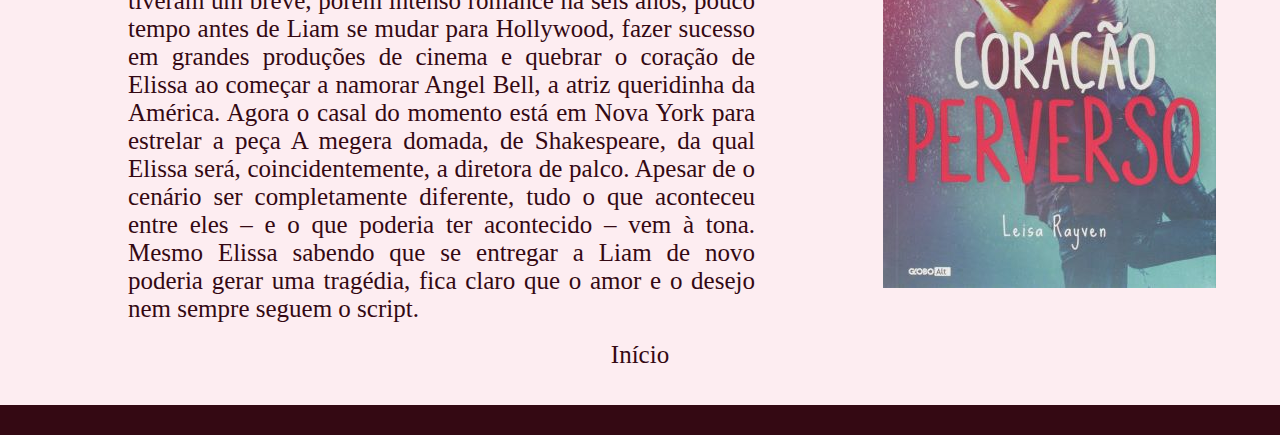
<file: paginas/starcrossed.html>
<!DOCTYPE html>
<html lang="pt-br">

<head>
  <meta charset="utf-8" />
  <link rel="icon" href="../img/book.ico" />
  <link rel="stylesheet" href="../css/style.css" id="style">
  <title>Starcrossed</title>

  <script>
    function changeTheme() {
      var inputDarkMode = document.getElementById('toogle');

      if (inputDarkMode.checked) {
        document.getElementById('style').href = '../css/style-dark.css';
      }
      else {
        document.getElementById('style').href = '../css/style.css';
      }
    }
  </script>

</head>

<body id="inicio">
  <div class="container">
    <nav>
      <div class="logo">
        <span>Querido Leitor</span>
      </div>
      <ul>
        <li><a href="../paginas/index.html" target="_self">Home</a></li>
        <li><a href="../paginas/outlander.html" target="_self">Outlander</a></li>
        <li><a href="../paginas/trilogiaverao.html" target="_self">Trilogia Verão</a></li>
        <li><a href="../paginas/bridgerton.html" target="_self">Bridgerton</a></li>
        <li><a href="../paginas/starcrossed.html" target="_self">Starcrossed</a></li>
        <li>
          <input id="toogle" class="toogle" type="checkbox" NAME="grupo1" onclick="changeTheme()" value="valor1">
          <label for="toogle"></label>
        </li>
      </ul>
    </nav>
  </div>

  <main>
    <div class="container2">
      <div class="livros">
        <h1>Meu Romeu</h1>

        <p>
          Cassie está prestes a realizar o grande sonho: estrelar um espetáculo na Broadway.
          O que ela não esperava era ter que enfrentar o reencontro com o ex-namorado, que
          será novamente protagonista ao seu lado, em uma peça cheia de romance e cenas quentes.
          Trabalhar com Ethan traz o passado à tona, e lembra a Cassie que o que existe entre
          eles vai muito além de simples química.
        </p>
      </div>
      <img src="../img/meuromeu.jpg" alt="Clarie e Jaime" />
    </div>

    <div class="container2">
      <div class="livros">
        <h1>Minha Julieta</h1>

        <p>
          Talentoso e sedutor, Ethan Holt conquistou o coração de Cassie Taylor quando
          os dois eram apenas estudantes de teatro. O namoro não deu certo e anos depois,
          os dois se reencontraram como estrelas de uma peça na Broadway. O que parecia a
          grande chance para a carreira de Cassie, se revelou um turbulento reencontro com
          o seu primeiro amor. Para Ethan, era a chance de admitir seus erros e pedir por
          mais uma chance. Minha Julieta traz o desfecho da apaixonante história que conquistou
          as leitoras brasileiras.Quando Ethan aparece em sua porta pedindo perdão, Cassie se
          vê dividida. Ela não conseguiu esquecê-lo e a atração entre os dois ainda é explosiva.
          No entanto, as lembranças do término doloroso da química entre eles ainda a assombram.
        </p>
      </div>
      <img src="../img/minhajulieta.jpg" alt="Clarie e Jaime" />
    </div>

    <div class="container2">
      <div class="livros">
        <h1>Coração Perveso</h1>

        <p>
          Elissa Holt tem uma regra quando se trata de relacionamentos: ela não namora atores.
          Sua bem-sucedida carreira de diretora de palco em Nova York a ensinou que eles não
          são confiáveis, e isso se comprova quando ela conhece Liam Quinn. Eles tiveram um breve,
          porém intenso romance há seis anos, pouco tempo antes de Liam se mudar para Hollywood,
          fazer sucesso em grandes produções de cinema e quebrar o coração de Elissa ao começar
          a namorar Angel Bell, a atriz queridinha da América. Agora o casal do momento está em
          Nova York para estrelar a peça A megera domada, de Shakespeare, da qual Elissa será,
          coincidentemente, a diretora de palco. Apesar de o cenário ser completamente diferente,
          tudo o que aconteceu entre eles – e o que poderia ter acontecido – vem à tona. Mesmo
          Elissa sabendo que se entregar a Liam de novo poderia gerar uma tragédia, fica claro
          que o amor e o desejo nem sempre seguem o script.
        </p>
      </div>
      <img src="../img/coracao.jpg" alt="Clarie e Jaime" />
    </div>
  </main>

  <br />

  <p class="p-link-final">
    <a class="link-final" href="#inicio">Início</a>
  </p>

  <br />
  <br />

  <footer></footer>
</body>

</html>
</file>
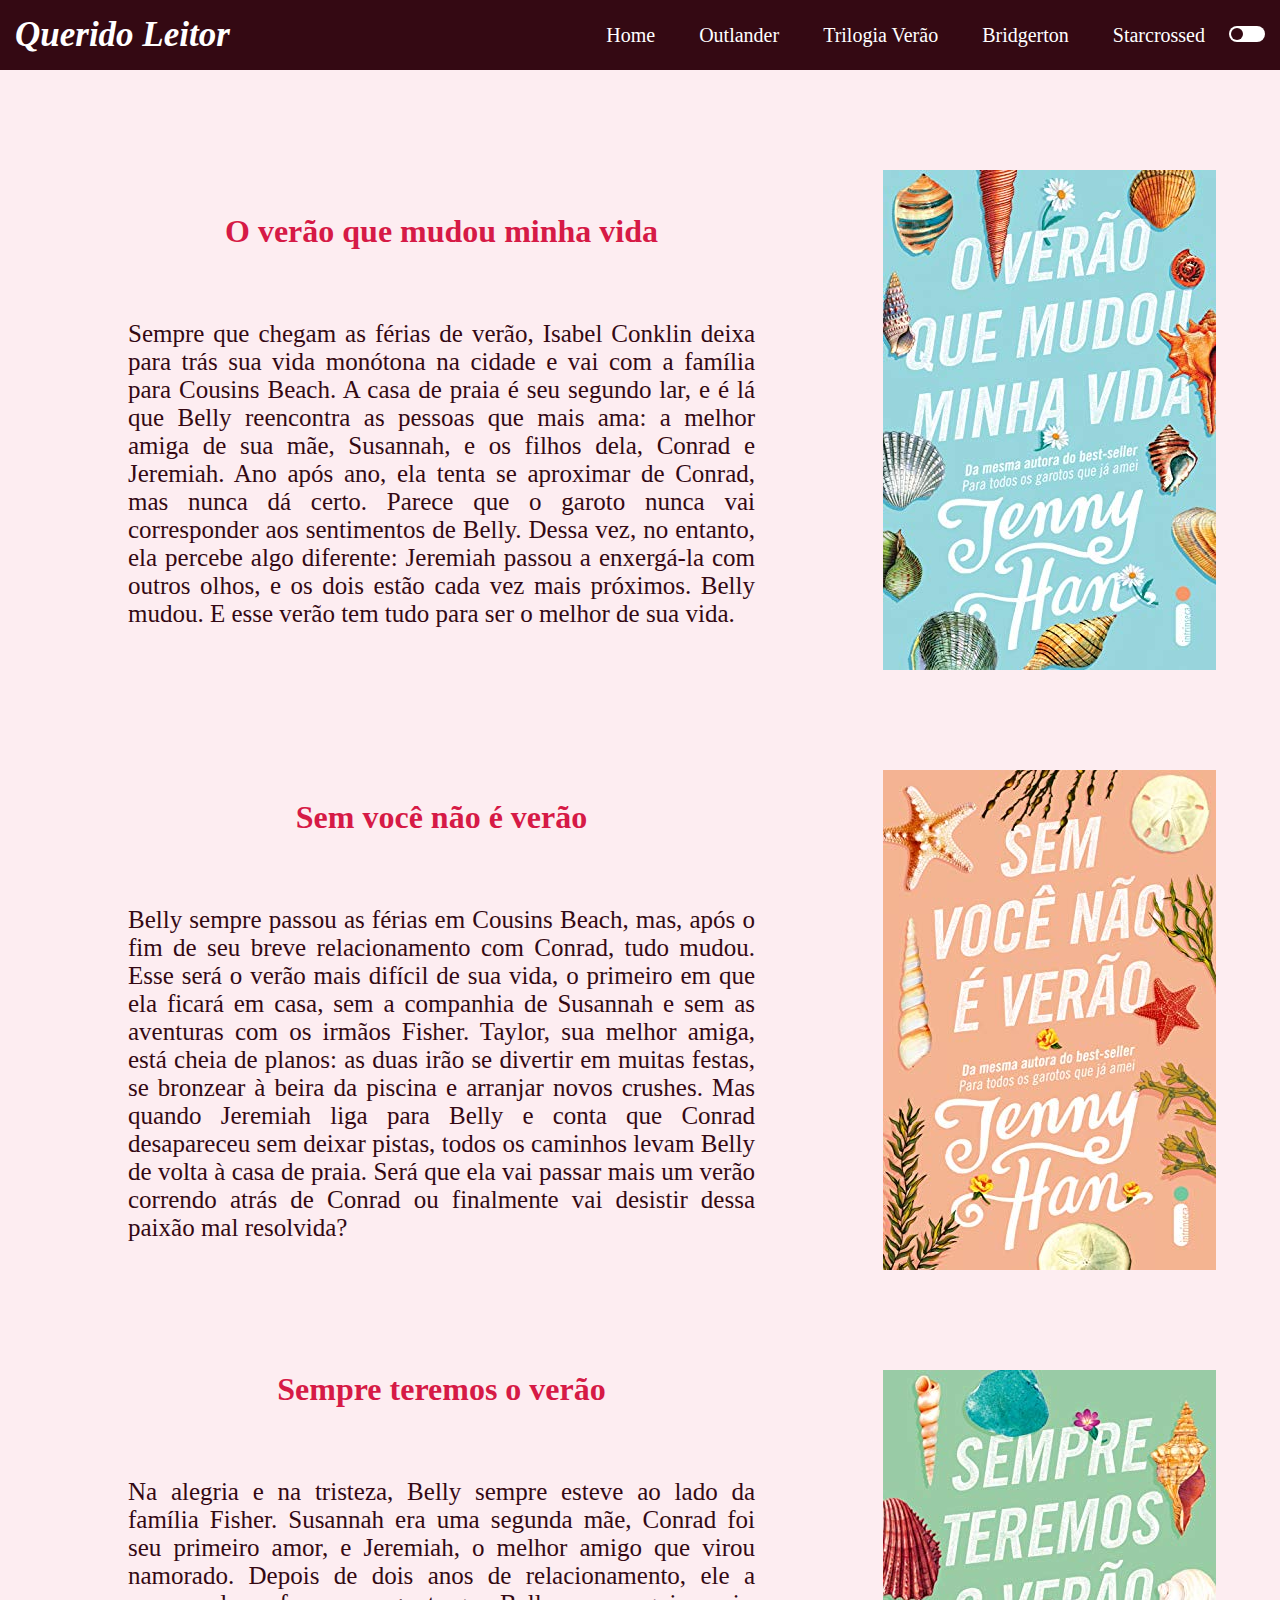
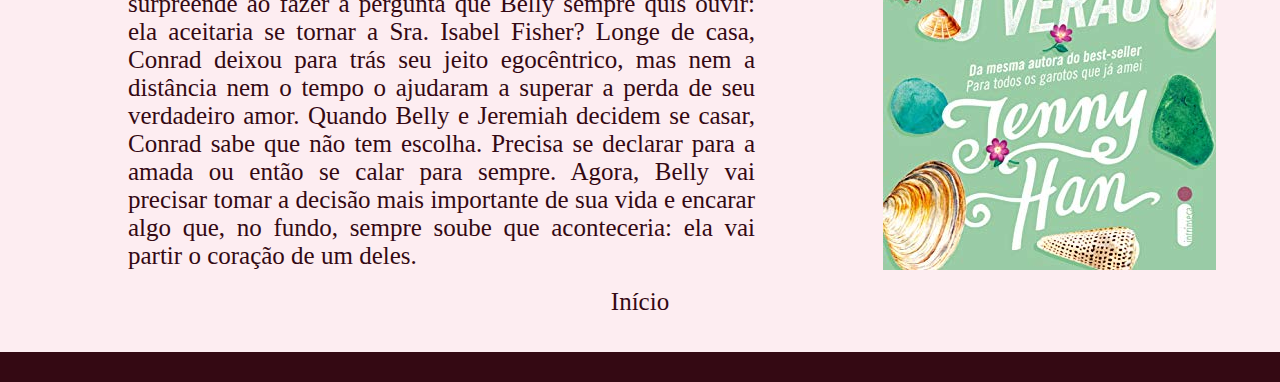
<file: paginas/trilogiaverao.html>
<!DOCTYPE html>
<html lang="pt-br">

<head>
  <meta charset="utf-8" />
  <link rel="icon" href="../img/book.ico" />
  <link rel="stylesheet" href="../css/style.css" id="style">
  <title>Trilogia Verão</title>

  <script>
    function changeTheme() {
      var inputDarkMode = document.getElementById('toogle');

      if (inputDarkMode.checked) {
        document.getElementById('style').href = '../css/style-dark.css';
      }
      else {
        document.getElementById('style').href = '../css/style.css';
      }
    }
  </script>

</head>

<body id="inicio">
  <div class="container">
    <nav>
      <div class="logo">
        <span>Querido Leitor</span>
      </div>
      <ul>
        <li><a href="../paginas/index.html" target="_self">Home</a></li>
        <li><a href="../paginas/outlander.html" target="_self">Outlander</a></li>
        <li><a href="../paginas/trilogiaverao.html" target="_self">Trilogia Verão</a></li>
        <li><a href="../paginas/bridgerton.html" target="_self">Bridgerton</a></li>
        <li><a href="../paginas/starcrossed.html" target="_self">Starcrossed</a></li>
        <li>
          <input id="toogle" class="toogle" type="checkbox" NAME="grupo1" onclick="changeTheme()" value="valor1">
          <label for="toogle"></label>
        </li>
      </ul>
    </nav>
  </div>
  <main>
    <div class="container2">
      <div class="livros">
        <h1>O verão que mudou minha vida</h1>

        <p>
          Sempre que chegam as férias de verão, Isabel Conklin deixa para trás sua vida
          monótona na cidade e vai com a família para Cousins Beach. A casa de praia é
          seu segundo lar, e é lá que Belly reencontra as pessoas que mais ama: a melhor
          amiga de sua mãe, Susannah, e os filhos dela, Conrad e Jeremiah. Ano após ano,
          ela tenta se aproximar de Conrad, mas nunca dá certo. Parece que o garoto nunca
          vai corresponder aos sentimentos de Belly. Dessa vez, no entanto, ela percebe
          algo diferente: Jeremiah passou a enxergá-la com outros olhos, e os dois estão
          cada vez mais próximos. Belly mudou. E esse verão tem tudo para ser o melhor de
          sua vida.
        </p>
      </div>
      <img src="../img/trilogia.jpg" alt="Clarie e Jaime" />
    </div>

    <div class="container2">
      <div class="livros">
        <h1>Sem você não é verão</h1>

        <p>
          Belly sempre passou as férias em Cousins Beach, mas, após o fim de seu breve
          relacionamento com Conrad, tudo mudou. Esse será o verão mais difícil de sua
          vida, o primeiro em que ela ficará em casa, sem a companhia de Susannah e sem
          as aventuras com os irmãos Fisher. Taylor, sua melhor amiga, está cheia de
          planos: as duas irão se divertir em muitas festas, se bronzear à beira da
          piscina e arranjar novos crushes. Mas quando Jeremiah liga para Belly e conta
          que Conrad desapareceu sem deixar pistas, todos os caminhos levam Belly de
          volta à casa de praia. Será que ela vai passar mais um verão correndo atrás
          de Conrad ou finalmente vai desistir dessa paixão mal resolvida?
        </p>
      </div>
      <img src="../img/trilogia2.jpg" alt="Clarie e Jaime" />
    </div>

    <div class="container2">
      <div class="livros">
        <h1>Sempre teremos o verão</h1>

        <p>
          Na alegria e na tristeza, Belly sempre esteve ao lado da família Fisher. Susannah
          era uma segunda mãe, Conrad foi seu primeiro amor, e Jeremiah, o melhor amigo
          que virou namorado. Depois de dois anos de relacionamento, ele a surpreende ao
          fazer a pergunta que Belly sempre quis ouvir: ela aceitaria se tornar a Sra.
          Isabel Fisher? Longe de casa, Conrad deixou para trás seu jeito egocêntrico,
          mas nem a distância nem o tempo o ajudaram a superar a perda de seu verdadeiro amor.
          Quando Belly e Jeremiah decidem se casar, Conrad sabe que não tem escolha. Precisa
          se declarar para a amada ou então se calar para sempre. Agora, Belly vai precisar
          tomar a decisão mais importante de sua vida e encarar algo que, no fundo, sempre
          soube que aconteceria: ela vai partir o coração de um deles.
        </p>
      </div>
      <img src="../img/trilogia1.jpg" alt="Clarie e Jaime" />
    </div>

  </main>

  <br />

  <p class="p-link-final">
    <a class="link-final" href="#inicio">Início</a>
  </p>

  <br />
  <br />

  <footer></footer>
</body>

</html>
</file>
<file: css/style.css>
* {
  margin: 0;
  padding: 0;
  transition: 0.6s;
}

body {
  background-color: #FDEDF1;
}

.container {
  background-color: #340913;
  max-width: 100%;
  padding: 15px;
  margin: 0 auto;
}

.container2 {
  display: flex;
  text-align: justify;
  align-items: center;
  margin-top: 100px;
}

.livros {
  margin-right: 10%;
  margin-left: 10%;
}

p {
  font-size: 25px;
  color: #340913;
}

a {
  text-decoration: none;
}

.p-link-final {
  text-align: center;
}

h1 {
  color: #D61A46;
}

h3 {
  color: #D61A46;
}

.link-final {
  font-size: 25px;
  color: #340913;
  transition: 0.6s;
}

.link-final:hover {
  color: #D61A46;
}

nav {
  display: flex;
  align-items: center;
  justify-content: space-between;
}

nav .logo {
  font-size: 35px;
  font-style: italic;
  color: white;
  font-weight: bold;
}

nav ul {
  list-style: none;
}

nav ul li {
  display: inline-block;
}

nav ul li a {
  padding: 10px 20px;
  text-decoration: none;
  font-size: 20px;
  color: white;
  border-radius: 40px;
  transition: 0.6s;
}

nav ul li a:hover {
  background-color: #D61A46;
}

footer {
  background-color: #340913;
  max-width: 100%;
  padding: 15px;
  margin: 0 auto;
  font-size: 35px;
  font-style: italic;
  color: white;
  font-weight: bold;
}

.inicio {
  background-color: white;
  font-size: 20px;
  padding: 15px;
  margin: auto;
  width: 50%;
  position: absolute;
  margin-left: 50px;
  margin-top: 100px;
}


h1 {
  margin-bottom: 70px;
  text-align: center;
}

.p1 {
  background-color: #FBDFE6;
  margin-left: 100px;
  margin-right: 200px;
  margin-top: 40px;
  font-size: 20px;
  text-align: justify;
}



.img1 {
  display: block;
  margin-left: auto;
  margin-right: 100px;
  margin-bottom: 20px;
}

img {
  margin-right: 5%;
}

h3 {
  font-family: Verdana, Geneva, Tahoma, sans-serif;
  text-align: center;
  margin-top: 55px;
  font-size: 30px;
  margin-right: 700px;
}

.brid {
  text-align: justify;
  margin-left: 200px;
  width: 100%;
  font-size: 25px;
}

.toogle {
  display: none;
}

.toogle+label {

  width: 32px;
  height: 12px;
  background: rgb(255, 255, 255);
  display: block;
  position: relative;
  border-radius: 20px;
  padding: 2px;
  transition: 200ms;
  cursor: pointer;
}

.toogle+label::before {
  content: '';
  position: absolute;
  width: 12px;
  height: 12px;
  background: #340913;
  display: block;
  border-radius: 50%;
  right: unset;
  left: 2px;
  right: 2px;
  transition: 200ms;
}

.toogle:checked+label:before {
  content: '';
  left: calc(100% - 14px);
  box-shadow: 0 4px 4px rgb(0 0 0 / 10%);
}

.bridgertons {
  margin-top: 100px;
  margin-bottom: 20px;
  font-size: 50px;
}
</file>
